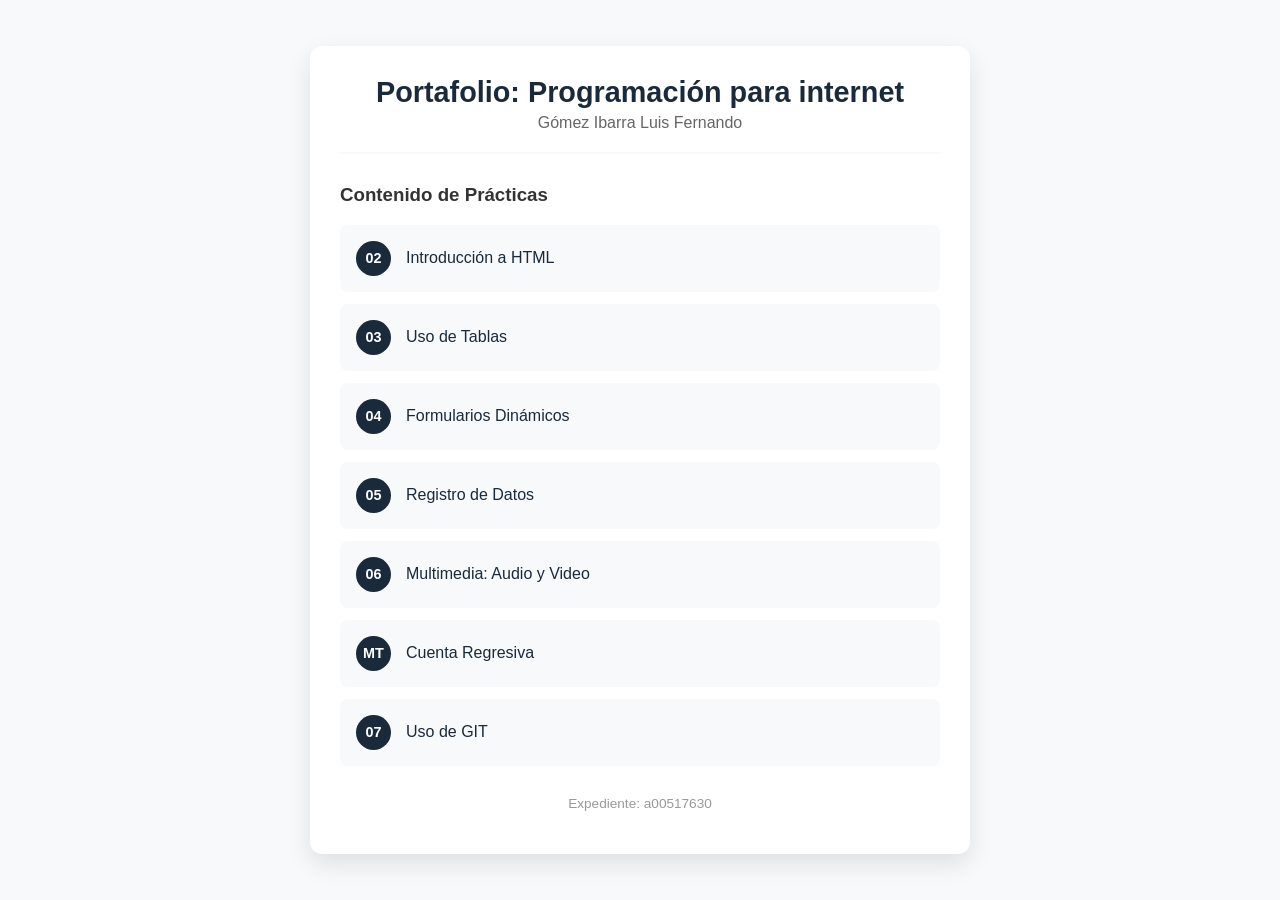
<file: index.html>
<!DOCTYPE html>
<html lang="es">
<head>
    <meta charset="UTF-8">
    <meta name="viewport" content="width=device-width, initial-scale=1.0">
    <title>Portafolio de Prácticas | Luis Fernando</title>
    <link rel="stylesheet" href="design.css">
</head>
<body>
    <main class="container">
        <header>
            <h1>Portafolio: Programación para internet</h1>
            <p>Gómez Ibarra Luis Fernando</p>
        </header>

        <nav class="indice-practicas">
            <div class="indice-header">
                <h3>Contenido de Prácticas</h3>
            </div>
            <ul>
                <li>
                    <a href="Practicas/Practica 2/Autos.html">
                        <span class="num">02</span>
                        <span class="txt">Introducción a HTML</span>
                    </a>
                </li>
                <li>
                    <a href="Practicas/Practica 3/principal.html">
                        <span class="num">03</span>
                        <span class="txt">Uso de Tablas</span>
                    </a>
                </li>
                <li>
                    <a href="Practicas/Practica 4/main.html">
                        <span class="num">04</span>
                        <span class="txt">Formularios Dinámicos</span>
                    </a>
                </li>
                <li>
                    <a href="Practicas/Practica 5/main.html">
                        <span class="num">05</span>
                        <span class="txt">Registro de Datos</span>
                    </a>
                </li>
                <li>
                    <a href="Practicas/Practica 6/main.html">
                        <span class="num">06</span>
                        <span class="txt">Multimedia: Audio y Video</span>
                    </a>
                </li>
                <li>
                    <a href="Practicas/MT/medioT.html">
                        <span class="num">MT</span>
                        <span class="txt">Cuenta Regresiva</span>
                    </a>
                </li>
                <li>
                    <a href="Practicas/Practica 7/index.html">
                        <span class="num">07</span>
                        <span class="txt">Uso de GIT</span>
                    </a>
            </ul>
        </nav>

        <footer>
            <p>Expediente: a00517630</p>
        </header>
    </main>
</body>
</html>
</file>
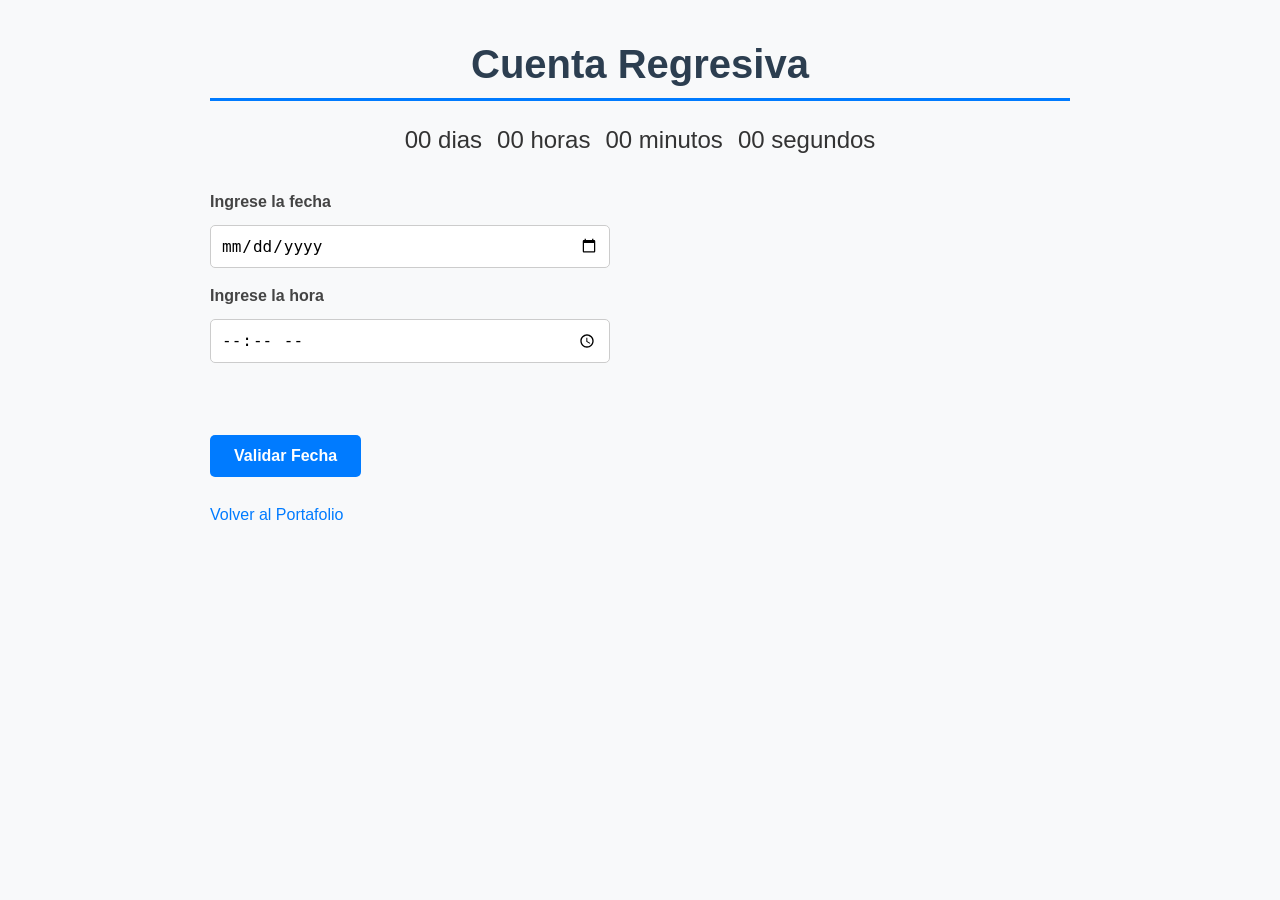
<file: Practicas/MT/medioT.html>
<!DOCTYPE html>
<html lang="es">
<head>
    <meta charset="UTF-8">
    <title>Cuenta Regresiva</title>
    <script src="logica.js"></script>
    <link href="estilo.css" rel="stylesheet">
    <link rel="stylesheet" href="../../estilos.css">
</head>
<body>
    <h1>Cuenta Regresiva</h1>
    <div id="cuenta-regresiva" >
        <p id="dias">00 dias</p>
        <p id="horas">00 horas</p>
        <p id="minutos">00 minutos</p>
        <p id="segundos">00 segundos</p>
    </div>

    <h2 id="mensaje"></h2>

    <div id="ingresar-fecha">
        <label for="fecha">Ingrese la fecha</label>
        <input type="date" id="fecha" name="fecha">
        <label for="hora">Ingrese la hora</label>
        <input type="time" id="hora" name="hora"><br><br>
        <button id="validar" onclick="HabilitarBoton()">Validar Fecha</button><br><br>
    </div>
    <div id="boton">
        <button id="Regresiva" onclick="CuentaRegresiva()" disabled hidden>Iniciar Cuenta Regresiva</button>
    </div>

    <a href="../../index.html">Volver al Portafolio</a>
</body>
</html>
</file>
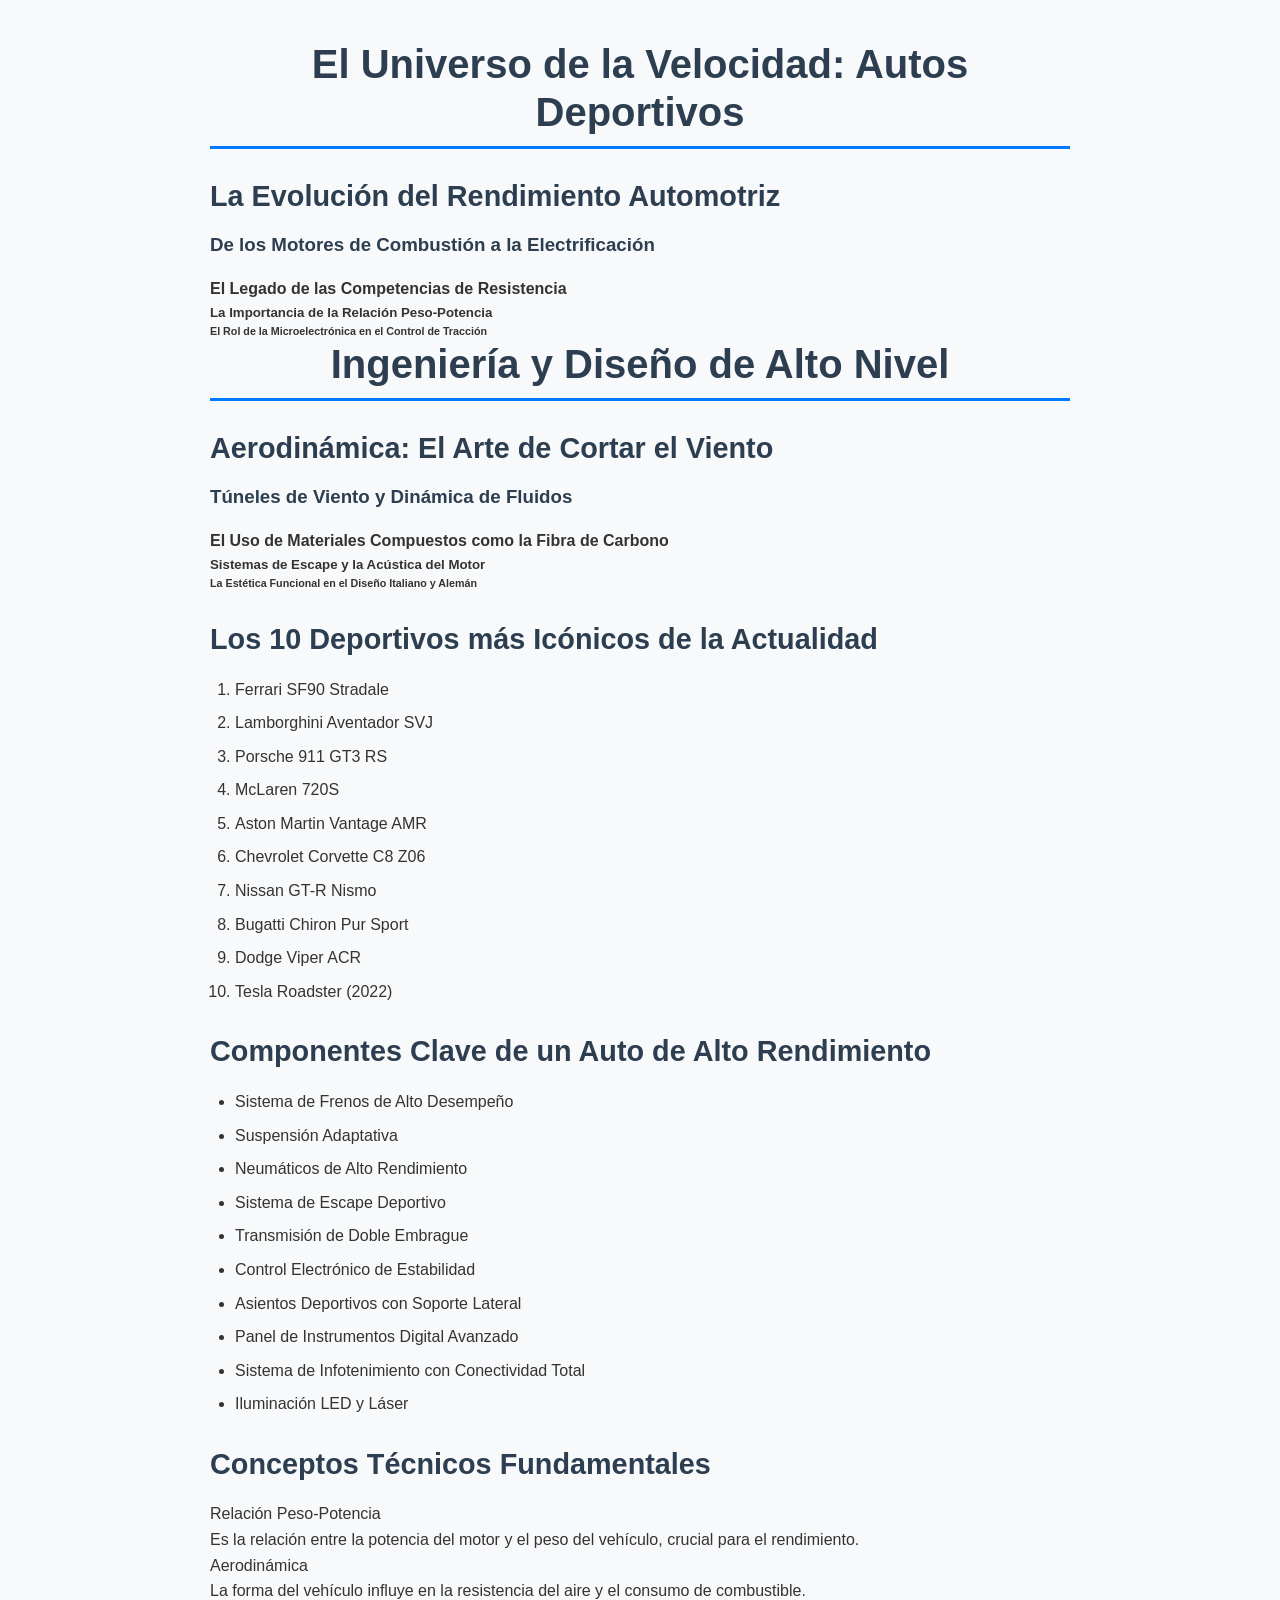
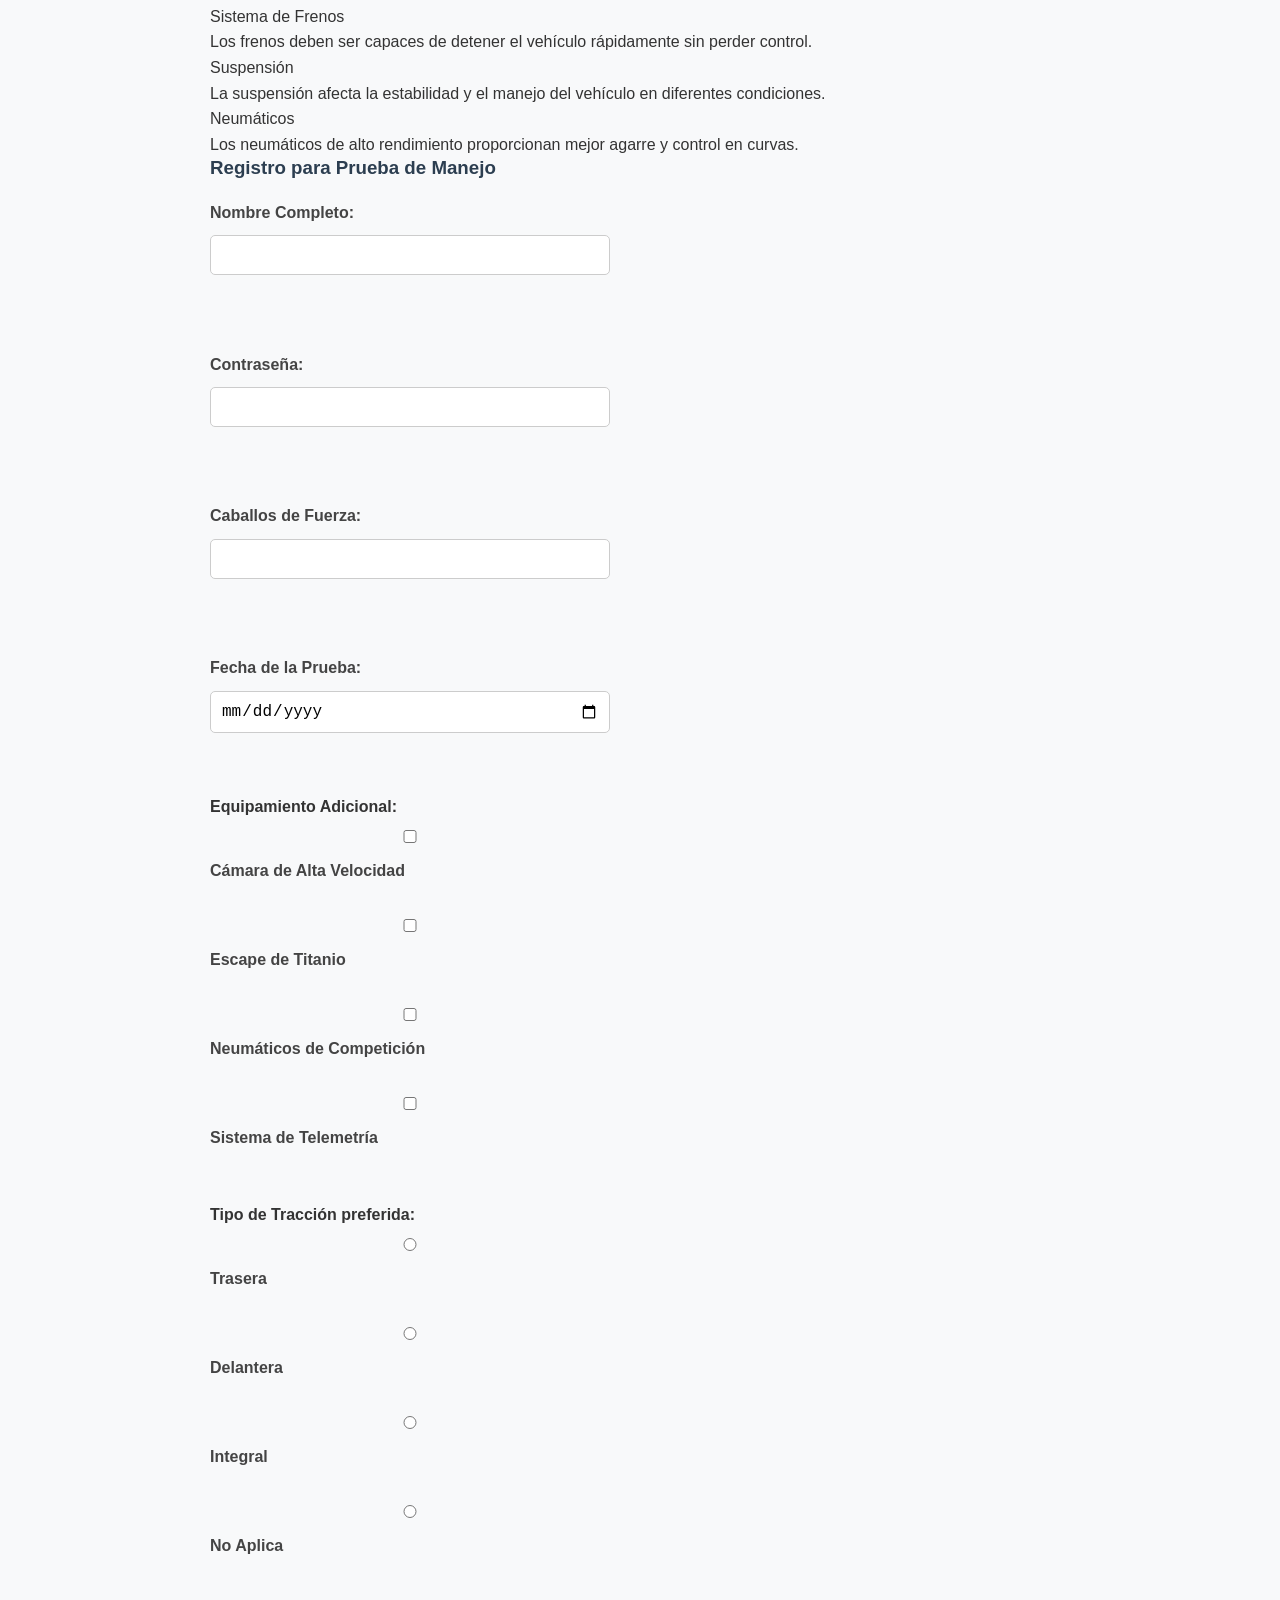
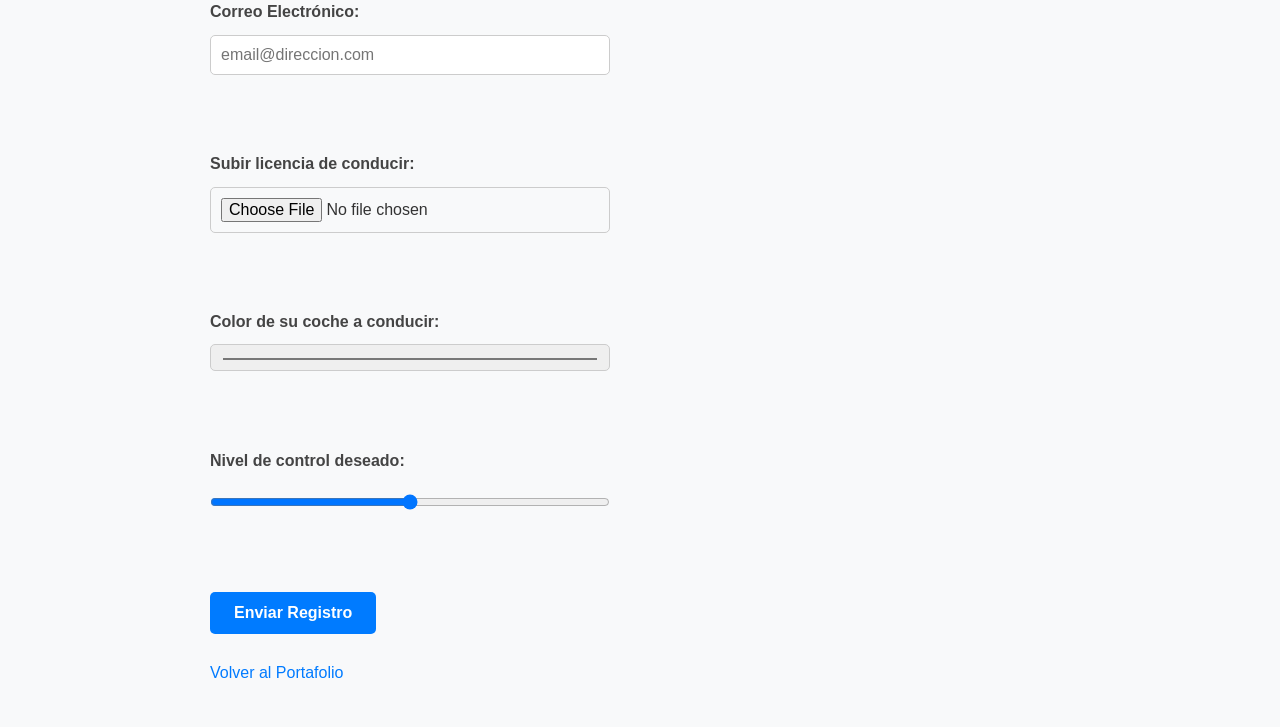
<file: Practicas/Practica 2/Autos.html>
<!DOCTYPE html>
<html lang="es">
<head>
    <meta charset="UTF-8">
    <meta name="viewport" content="width=device-width, initial-scale=1.0">
    <title>El Mundo de los Automóviles</title>
    <link rel="stylesheet" href="../../estilos.css">
</head>
<body>
    <h1>El Universo de la Velocidad: Autos Deportivos</h1>
    <h2>La Evolución del Rendimiento Automotriz</h2>
    <h3>De los Motores de Combustión a la Electrificación</h3>
    <h4>El Legado de las Competencias de Resistencia</h4>
    <h5>La Importancia de la Relación Peso-Potencia</h5>
    <h6>El Rol de la Microelectrónica en el Control de Tracción</h6>
    <h1>Ingeniería y Diseño de Alto Nivel</h1>
    <h2>Aerodinámica: El Arte de Cortar el Viento</h2>
    <h3>Túneles de Viento y Dinámica de Fluidos</h3>
    <h4>El Uso de Materiales Compuestos como la Fibra de Carbono</h4>
    <h5>Sistemas de Escape y la Acústica del Motor</h5>
    <h6>La Estética Funcional en el Diseño Italiano y Alemán</h6>
    <h2>Los 10 Deportivos más Icónicos de la Actualidad</h2>
    <ol>
        <li>Ferrari SF90 Stradale</li>
        <li>Lamborghini Aventador SVJ</li>
        <li>Porsche 911 GT3 RS</li>
        <li>McLaren 720S</li>
        <li>Aston Martin Vantage AMR</li>
        <li>Chevrolet Corvette C8 Z06</li>
        <li>Nissan GT-R Nismo</li>
        <li>Bugatti Chiron Pur Sport</li>
        <li>Dodge Viper ACR</li>
        <li>Tesla Roadster (2022)</li>
    </ol>
    <h2>Componentes Clave de un Auto de Alto Rendimiento</h2>
    <ul>
        <li>Sistema de Frenos de Alto Desempeño</li>
        <li>Suspensión Adaptativa</li>
        <li>Neumáticos de Alto Rendimiento</li>
        <li>Sistema de Escape Deportivo</li>
        <li>Transmisión de Doble Embrague</li>
        <li>Control Electrónico de Estabilidad</li>
        <li>Asientos Deportivos con Soporte Lateral</li>
        <li>Panel de Instrumentos Digital Avanzado</li>
        <li>Sistema de Infotenimiento con Conectividad Total</li>
        <li>Iluminación LED y Láser</li>
    </ul>
    <h2>Conceptos Técnicos Fundamentales</h2>
    <dl>
        <dt>Relación Peso-Potencia</dt>
        <dd>Es la relación entre la potencia del motor y el peso del vehículo, crucial para el rendimiento.</dd>
        <dt>Aerodinámica</dt>
        <dd>La forma del vehículo influye en la resistencia del aire y el consumo de combustible.</dd>
        <dt>Sistema de Frenos</dt>
        <dd>Los frenos deben ser capaces de detener el vehículo rápidamente sin perder control.</dd>
        <dt>Suspensión</dt>
        <dd>La suspensión afecta la estabilidad y el manejo del vehículo en diferentes condiciones.</dd>
        <dt>Neumáticos</dt>
        <dd>Los neumáticos de alto rendimiento proporcionan mejor agarre y control en curvas.</dd>
    </dl>
    <h3>Registro para Prueba de Manejo </h3>
    <label for="text">Nombre Completo:</label>
    <input type="text" id="text" name="text"><br><br>
    <label for="password">Contraseña:</label>
    <input type="password" id="password" name="password"><br><br>
    <label for="hp">Caballos de Fuerza:</label>
    <input type="number" id="hp" name="hp" min="150" max="300" step="50"><br><br>
    <label for="Fecha">Fecha de la Prueba:</label>
    <input type="date" id="Fecha" name="Fecha"><br><br>
    <h4>Equipamiento Adicional:</h4>
    <input type="checkbox" id="equipo1" name="equipo1">
    <label for="equipo1">Cámara de Alta Velocidad</label><br>
    <input type="checkbox" id="equipo2" name="equipo2">
    <label for="equipo2">Escape de Titanio</label><br>
    <input type="checkbox" id="equipo3" name="equipo3">
    <label for="equipo3">Neumáticos de Competición</label><br>
    <input type="checkbox" id="equipo4" name="equipo4">
    <label for="equipo4">Sistema de Telemetría</label><br><br>
    <h4>Tipo de Tracción preferida:</h4>
    <input type="radio" id="traccion1" name="traccion">
    <label for="traccion1">Trasera</label><br>
    <input type="radio" id="traccion2" name="traccion">
    <label for="traccion2">Delantera</label><br>
    <input type="radio" id="traccion3" name="traccion">
    <label for="traccion3">Integral</label><br>
    <input type="radio" id="traccion4" name="traccion">
    <label for="traccion4">No Aplica</label><br>
    <label for="correo" >Correo Electrónico:</label>
    <input type="email" id="correo" name="correo" placeholder="email@direccion.com"><br><br>
    <label for="licencia">Subir licencia de conducir:</label>
    <input type="file" id="licencia" name="licencia"><br><br>
    <label for="color">Color de su coche a conducir:</label>
    <input type="color"><br><br>
    <label for="nivel_control">Nivel de control deseado:</label>
    <input type="range" id="control" name="control" min="0" max="100"><br><br>
    <button type="submit">Enviar Registro</button><br><br>
   <a href="../../index.html">Volver al Portafolio</a>
</body>    
</html>
</file>
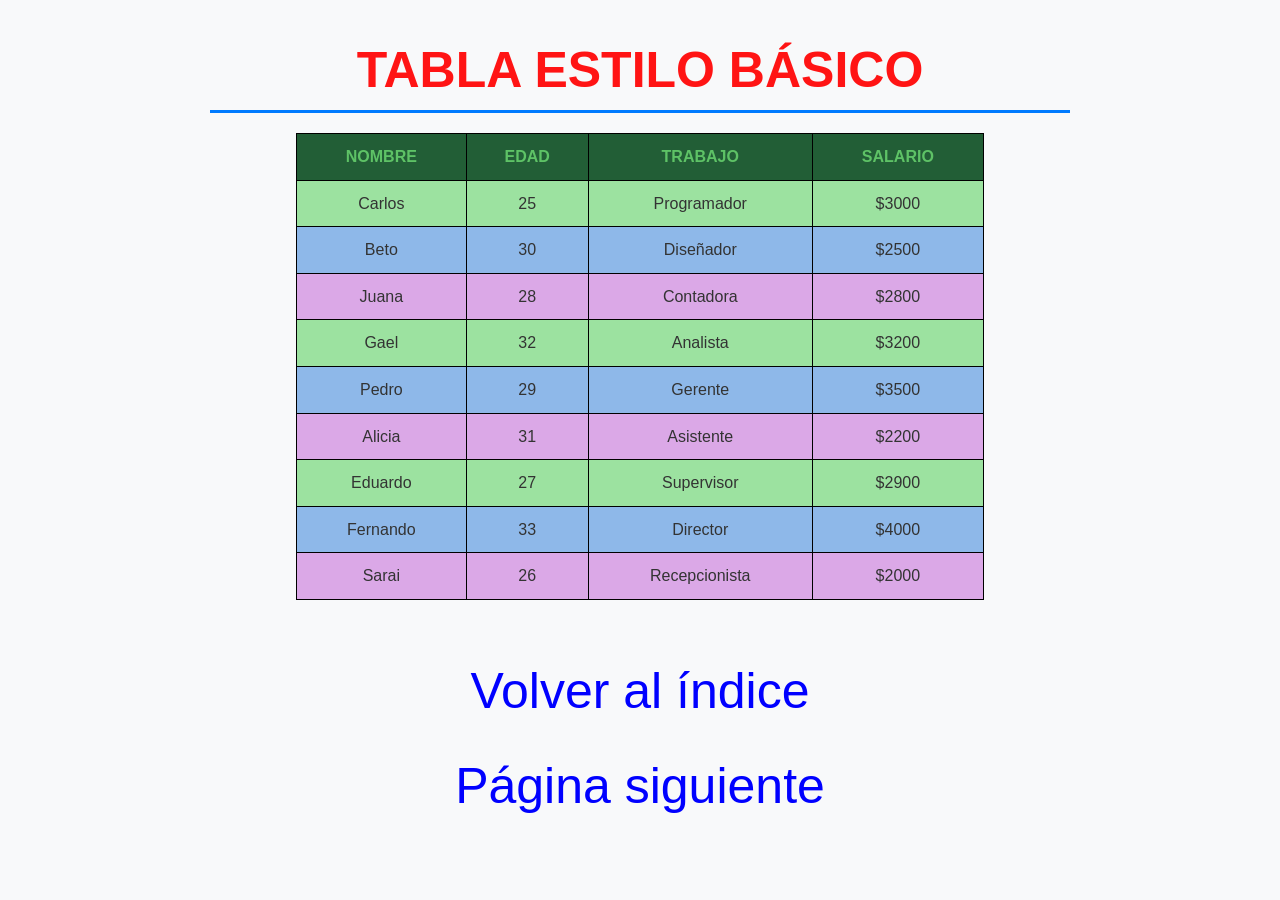
<file: Practicas/Practica 3/pagina1.html>
<!DOCTYPE html>
<html lang="es">
<head>
    <title>TABLA ESTILO BÁSICO</title>
    <link rel="stylesheet" href="../../estilos.css">
</head>
<style>
    table {
        border-collapse: collapse; 
        width: 50%;
        margin: 0 auto;
    }
    th, td {
        border: 1px solid rgb(0, 0, 0); 
        padding: 8px; 
        text-align: justify; 
    }
    th {
        background-color: #225e36; 
        text-align: center;
        color: rgb(94, 194, 102);
    }

    .r1{
        background-color: rgb(156, 226, 160);
    }

    .r2{
        background-color: rgb(142, 184, 233);   
    }
    .r3{
        background-color: rgb(219, 168, 231);   
    }

</style>
<link rel="stylesheet" href = "main.css">
<body>
    <h1>TABLA ESTILO BÁSICO</h1>
    <table>
        <thead>
            <tr>
                <th>NOMBRE</th>
                <th>EDAD</th>
                <th>TRABAJO</th>
                <th>SALARIO</th>   
            </tr>
        </thead>
        <tbody>
            <tr class="r1">
                <td>Carlos</td>
                <td>25</td>
                <td>Programador</td>
                <td>$3000</td>
            </tr>
            <tr class="r2">
                <td>Beto</td>
                <td>30</td>
                <td>Diseñador</td>
                <td>$2500</td>
            </tr>
            <tr class="r3">
                <td>Juana</td>
                <td>28</td>
                <td>Contadora</td>
                <td>$2800</td>
            </tr>
            <tr class="r1">
                <td>Gael</td>
                <td>32</td>
                <td>Analista</td>
                <td>$3200</td>
            </tr>
            <tr class="r2">
                <td>Pedro</td>
                <td>29</td>
                <td>Gerente</td>
                <td>$3500</td>
            </tr>
            <tr class="r3">
                <td>Alicia</td>
                <td>31</td>
                <td>Asistente</td>
                <td>$2200</td>
            </tr>
            <tr class="r1">
                <td>Eduardo</td>
                <td>27</td>
                <td>Supervisor</td>
                <td>$2900</td>
            </tr>
            <tr class="r2">
                <td>Fernando</td>
                <td>33</td>
                <td>Director</td>
                <td>$4000</td>
            </tr>
            <tr class="r3">
                <td>Sarai</td>
                <td>26</td>
                <td>Recepcionista</td>
                <td>$2000</td>
            </tr>
        </tbody>
    </table><br><br>
    <p style="text-align: center;"><a href="principal.html">Volver al índice</a></p>
    <p style="text-align: center;"><a href="pagina2.html">Página siguiente</a></p>
</body>
</html>
</file>
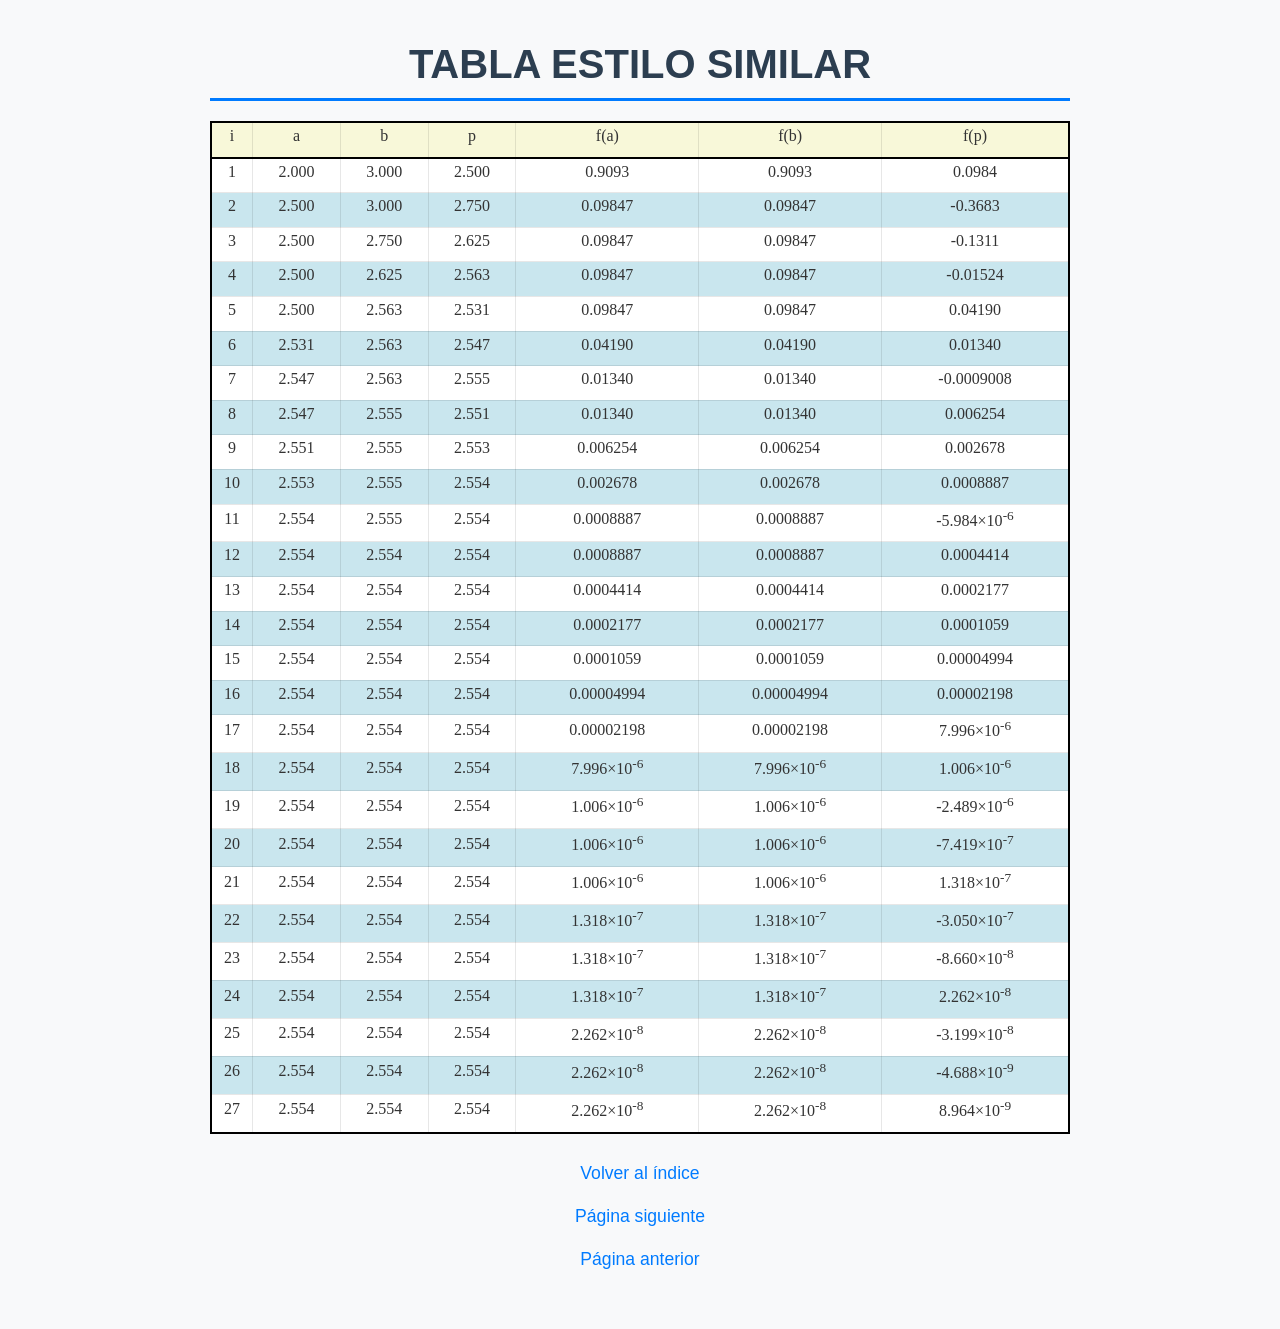
<file: Practicas/Practica 3/pagina2.html>
<!DOCTYPE html>
<html lang="es">
<head>
    <title>TABLA SIMILAR</title>
</head>
<link rel="stylesheet" href = "similar.css">
<link rel="stylesheet" href="../../estilos.css">
<body>
    <h1>TABLA ESTILO SIMILAR</h1>
    <table>
        <thead>
            <tr>
                <th>i</th>
                <th>a</th>
                <th>b</th>
                <th>p</th>
                <th>f(a)</th>
                <th>f(b)</th>
                <th>f(p)</th>
            </tr>
        </thead>
        <tbody>
            <tr class="r1">
                <td>1</td>
                <td>2.000</td>
                <td>3.000</td>
                <td>2.500</td>
                <td>0.9093</td>
                <td>0.9093</td>
                <td>0.0984</td>
            </tr>
            <tr class = "r2">
                <td>2</td>
                <td>2.500</td>
                <td>3.000</td>
                <td>2.750</td>
                <td>0.09847</td>
                <td>0.09847</td>
                <td>-0.3683</td>
            </tr>
            <tr class="r1">
                <td>3</td>
                <td>2.500</td>
                <td>2.750</td>
                <td>2.625</td>
                <td>0.09847</td>
                <td>0.09847</td>
                <td>-0.1311</td>
            </tr>
            <tr class = "r2">
                <td>4</td>
                <td>2.500</td>
                <td>2.625</td>
                <td>2.563</td>
                <td>0.09847</td>
                <td>0.09847</td>
                <td>-0.01524</td>
            </tr>
            <tr class="r1">
                <td>5</td>
                <td>2.500</td>
                <td>2.563</td>
                <td>2.531</td>
                <td>0.09847</td>
                <td>0.09847</td>
                <td>0.04190</td>
            </tr>
            <tr class = "r2">
                <td>6</td>
                <td>2.531</td>
                <td>2.563</td>
                <td>2.547</td>
                <td>0.04190</td>
                <td>0.04190</td>
                <td>0.01340</td>
            </tr>
            <tr class="r1">
                <td>7</td>
                <td>2.547</td>
                <td>2.563</td>
                <td>2.555</td>
                <td>0.01340</td>
                <td>0.01340</td>
                <td>-0.0009008</td>
            </tr>
            <tr class = "r2">
                <td>8</td>
                <td>2.547</td>
                <td>2.555</td>
                <td>2.551</td>
                <td>0.01340</td>
                <td>0.01340</td>
                <td>0.006254</td>
            </tr>
            <tr class="r1">
                <td>9</td>
                <td>2.551</td>
                <td>2.555</td>
                <td>2.553</td>
                <td>0.006254</td>
                <td>0.006254</td>
                <td>0.002678</td>
            </tr>
            <tr class = "r2">
                <td>10</td>
                <td>2.553</td>
                <td>2.555</td>
                <td>2.554</td>
                <td>0.002678</td>
                <td>0.002678</td>
                <td>0.0008887</td>
            </tr>
            <tr class="r1">
                <td>11</td>
                <td>2.554</td>
                <td>2.555</td>
                <td>2.554</td>
                <td>0.0008887</td>
                <td>0.0008887</td>
                <td>-5.984×10<sup>-6</sup></td>
            </tr>
            <tr class = "r2">
                <td>12</td>
                <td>2.554</td>
                <td>2.554</td>
                <td>2.554</td>
                <td>0.0008887</td>
                <td>0.0008887</td>
                <td>0.0004414</td>
            </tr>
            <tr class="r1">
                <td>13</td>
                <td>2.554</td>
                <td>2.554</td>
                <td>2.554</td>
                <td>0.0004414</td>
                <td>0.0004414</td>
                <td>0.0002177</td>
            </tr>
            <tr class = "r2">
                <td>14</td>
                <td>2.554</td>
                <td>2.554</td>
                <td>2.554</td>
                <td>0.0002177</td>
                <td>0.0002177</td>
                <td>0.0001059</td>
            </tr>
            <tr class="r1">
                <td>15</td>
                <td>2.554</td>
                <td>2.554</td>
                <td>2.554</td>
                <td>0.0001059</td>
                <td>0.0001059</td>
                <td>0.00004994</td>
            </tr>
            <tr class = "r2">
                <td>16</td>
                <td>2.554</td>
                <td>2.554</td>
                <td>2.554</td>
                <td>0.00004994</td>
                <td>0.00004994</td>
                <td>0.00002198</td>
            </tr>
            <tr class="r1">
                <td>17</td>
                <td>2.554</td>
                <td>2.554</td>
                <td>2.554</td>
                <td>0.00002198</td>
                <td>0.00002198</td>
                <td>7.996×10<sup>-6</sup></td>
            </tr>
            <tr class = "r2">
                <td>18</td>
                <td>2.554</td>
                <td>2.554</td>
                <td>2.554</td>
                <td>7.996×10<sup>-6</sup></td>
                <td>7.996×10<sup>-6</sup></td>
                <td>1.006×10<sup>-6</sup></td>
            </tr>
            <tr class="r1">
                <td>19</td>
                <td>2.554</td>
                <td>2.554</td>
                <td>2.554</td>
                <td>1.006×10<sup>-6</sup></td>
                <td>1.006×10<sup>-6</sup></td>
                <td>-2.489×10<sup>-6</sup></td>
            </tr>
            <tr class = "r2">
                <td>20</td>
                <td>2.554</td>
                <td>2.554</td>
                <td>2.554</td>
                <td>1.006×10<sup>-6</sup></td>
                <td>1.006×10<sup>-6</sup></td>
                <td>-7.419×10<sup>-7</sup></td>
            </tr>
            <tr class="r1">
                <td>21</td>
                <td>2.554</td>
                <td>2.554</td>
                <td>2.554</td>
                <td>1.006×10<sup>-6</sup></td>
                <td>1.006×10<sup>-6</sup></td>
                <td>1.318×10<sup>-7</sup></td>
            </tr>
            <tr class = "r2">
                <td>22</td>
                <td>2.554</td>
                <td>2.554</td>
                <td>2.554</td>
                <td>1.318×10<sup>-7</sup></td>
                <td>1.318×10<sup>-7</sup></td>
                <td>-3.050×10<sup>-7</sup></td>
            </tr>
            <tr class="r1">
                <td>23</td>
                <td>2.554</td>
                <td>2.554</td>
                <td>2.554</td>
                <td>1.318×10<sup>-7</sup></td>
                <td>1.318×10<sup>-7</sup></td>
                <td>-8.660×10<sup>-8</sup></td>
            </tr>
            <tr class = "r2">
                <td>24</td>
                <td>2.554</td>
                <td>2.554</td>
                <td>2.554</td>
                <td>1.318×10<sup>-7</sup></td>
                <td>1.318×10<sup>-7</sup></td>
                <td>2.262×10<sup>-8</sup></td>
            </tr>
            <tr class="r1">
                <td>25</td>
                <td>2.554</td>
                <td>2.554</td>
                <td>2.554</td>
                <td>2.262×10<sup>-8</sup></td>
                <td>2.262×10<sup>-8</sup></td>
                <td>-3.199×10<sup>-8</sup></td>
            </tr>
            <tr class = "r2">
                <td>26</td>
                <td>2.554</td>
                <td>2.554</td>
                <td>2.554</td>
                <td>2.262×10<sup>-8</sup></td>
                <td>2.262×10<sup>-8</sup></td>
                <td>-4.688×10<sup>-9</sup></td>
            </tr>
            <tr class="r1">
                <td>27</td>
                <td>2.554</td>
                <td>2.554</td>
                <td>2.554</td>
                <td>2.262×10<sup>-8</sup></td>
                <td>2.262×10<sup>-8</sup></td>
                <td>8.964×10<sup>-9</sup></td>
            </tr>
        </tbody>
    </table><br>
    <p style="text-align: center;"><a href="principal.html">Volver al índice</a></p>
    <p style="text-align: center;"><a href="pagina3.html">Página siguiente</a></p>
    <p style="text-align: center;"><a href="pagina1.html">Página anterior</a></p>
</body>
</html>
</file>
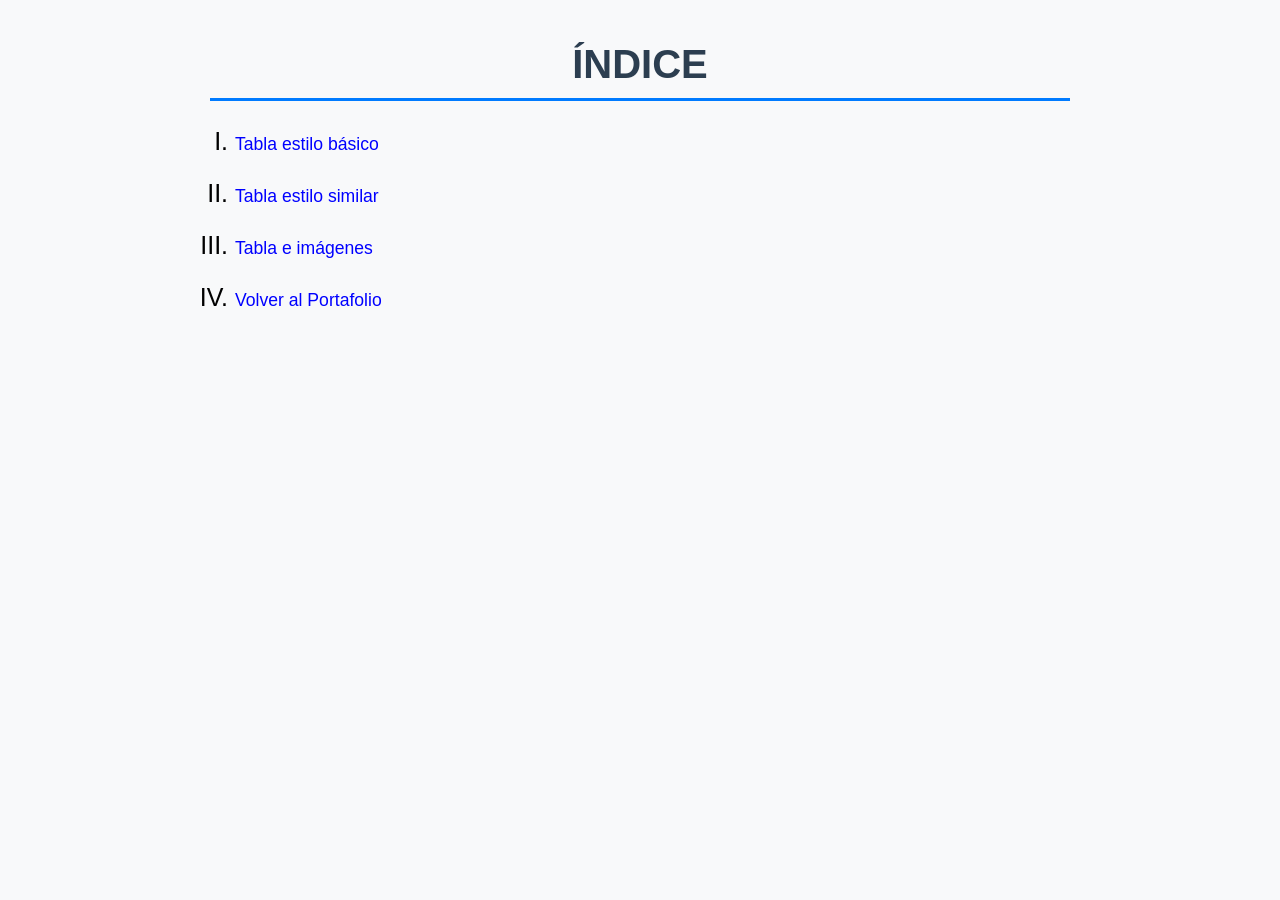
<file: Practicas/Practica 3/principal.html>
<!DOCTYPE html>
<html lang="es">
<head>
    <title>INDICE</title>
</head>
<link rel="stylesheet" href = "main.css">
<link rel="stylesheet" href="../../estilos.css">
<body>
    <h1>ÍNDICE</h1>
    <ol type="I">
        <li><p><a class="links" href="pagina1.html">Tabla estilo básico</a></p></li>
        <li><p><a class="links" href="pagina2.html">Tabla estilo similar</a></p></li>
        <li><p><a class="links" href="pagina3.html">Tabla e imágenes</a></p></li>
         <li><p><a class="links" href="../../index.html">Volver al Portafolio</a></p></li>
    </ol>
</body>
</html>
</file>
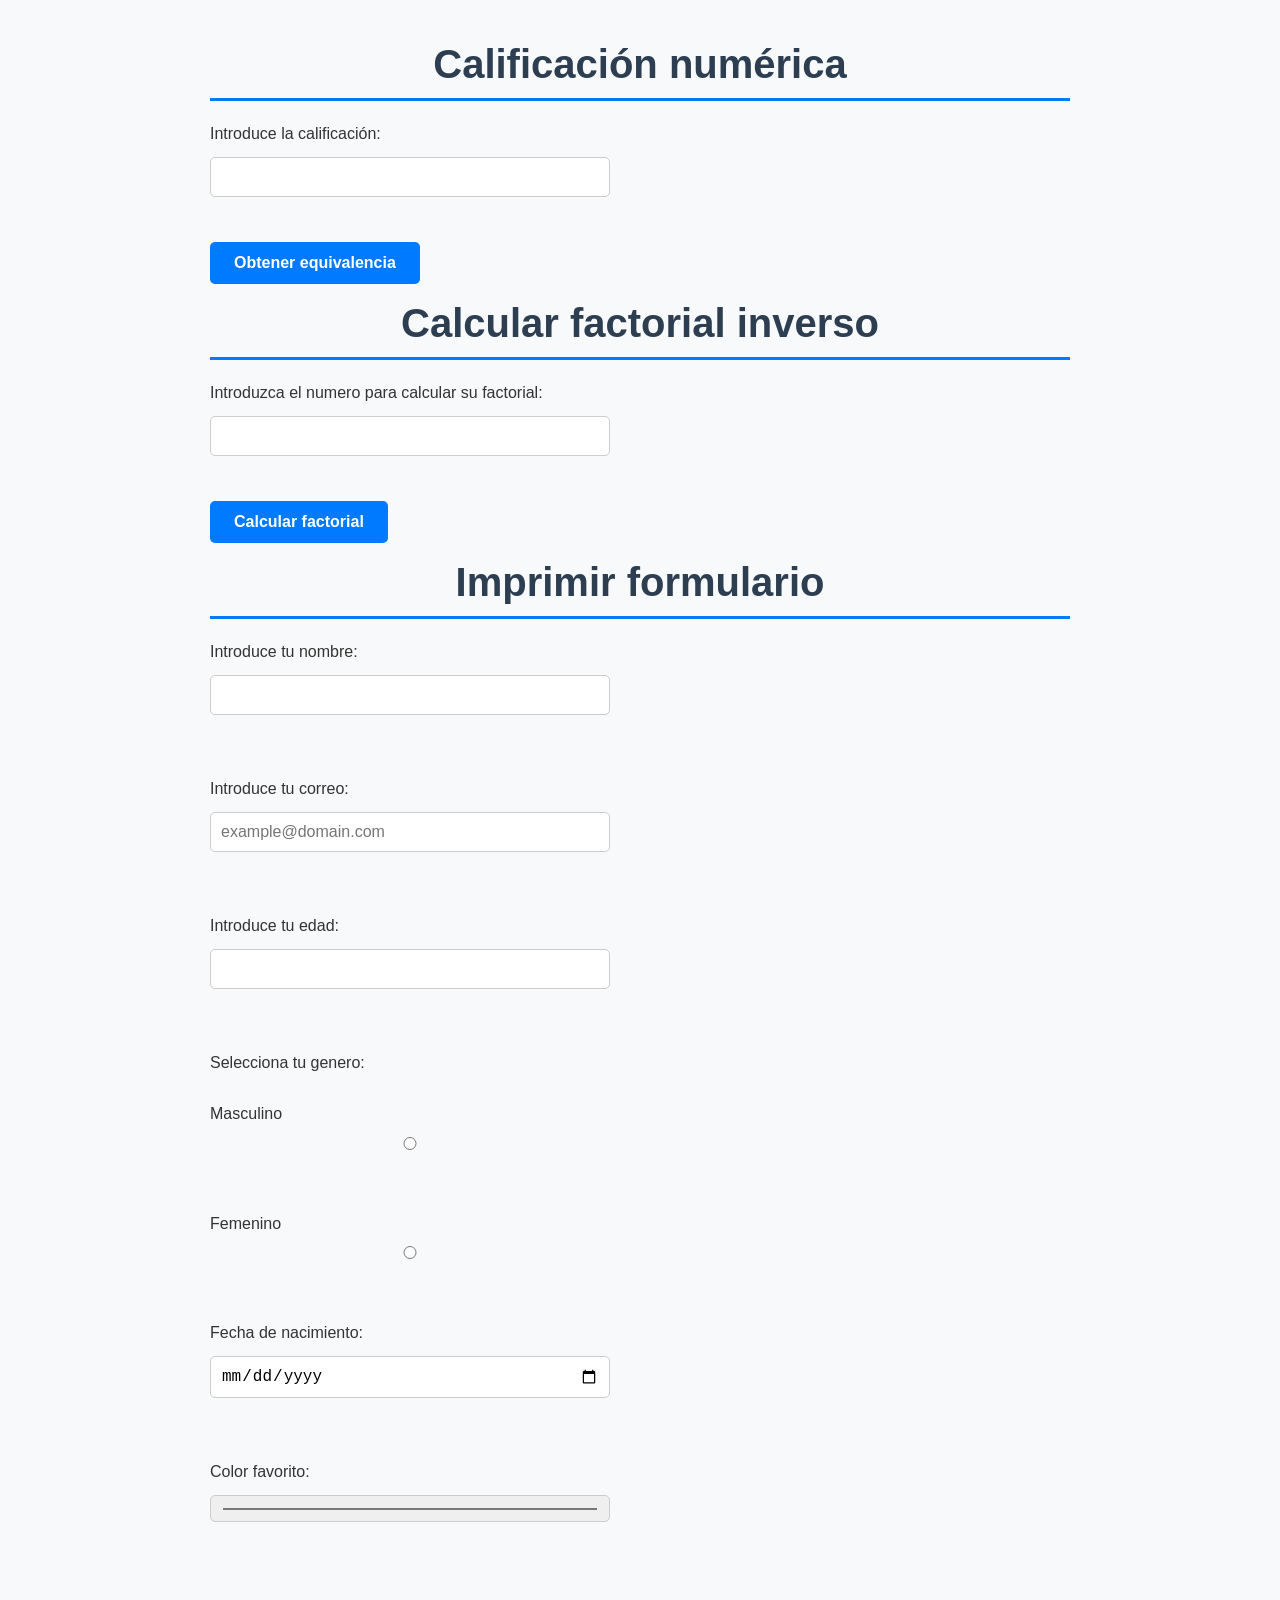
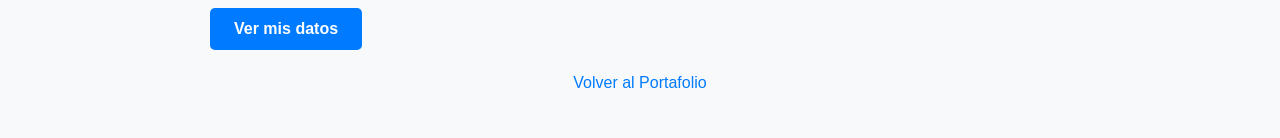
<file: Practicas/Practica 4/main.html>
<!DOCTYPE html>
<html lang="es">
<head>
    <title>Practica 3</title>
    <style>
        h1{
            text-align: center;
            font-family: Arial, Helvetica, sans-serif;
            color: red;
        }
    </style>
    <script type="text/javascript" src="calif.js"></script>
    <link rel="stylesheet" href="../../estilos.css">
</head>
<body>
    <h1>Calificación numérica</h1>
    <form>
        Introduce la calificación: <input type="number" id="calificacion" step="0.1"><br>
        <button type="button" onclick="calificar()">Obtener equivalencia</button>
    </form>
    <p id="demo"></p>
    <h1>Calcular factorial inverso</h1>
    <form>
        Introduzca el numero para calcular su factorial: <input type="number" id="factorial"><br>
        <button type="button" onclick="imprimir()">Calcular factorial</button>
    </form>
    <p id="demo2"></p>
    <h1>Imprimir formulario</h1>
    <form>
        Introduce tu nombre: <input type="text" id="nombre"><br><br>
        Introduce tu correo: <input type="email" id="email" placeholder="example@domain.com"><br><br>
        Introduce tu edad: <input type="number" id="edad" step="1" min="1" max="120"><br><br>
        Selecciona tu genero: <br><br>Masculino<input type="radio" id="masculino" name="genero" value="masculino">
        <br><br>Femenino<input type="radio" id="femenino" name="genero" value="femenino"><br><br>
        Fecha de nacimiento: <input type="date" id="nacimiento"><br><br>
        Color favorito: <input type="color" id="color"><br><br>
        <p id="demo3"></p>
        <button type="button" onclick="formulario()">Ver mis datos</button>
    </form>
     <div style="align-items: center; display: flex; justify-content: center; margin-top: 20px;">
        <a class="links" href="../../index.html">Volver al Portafolio</a>
    </div>
</body>
</html>
</file>
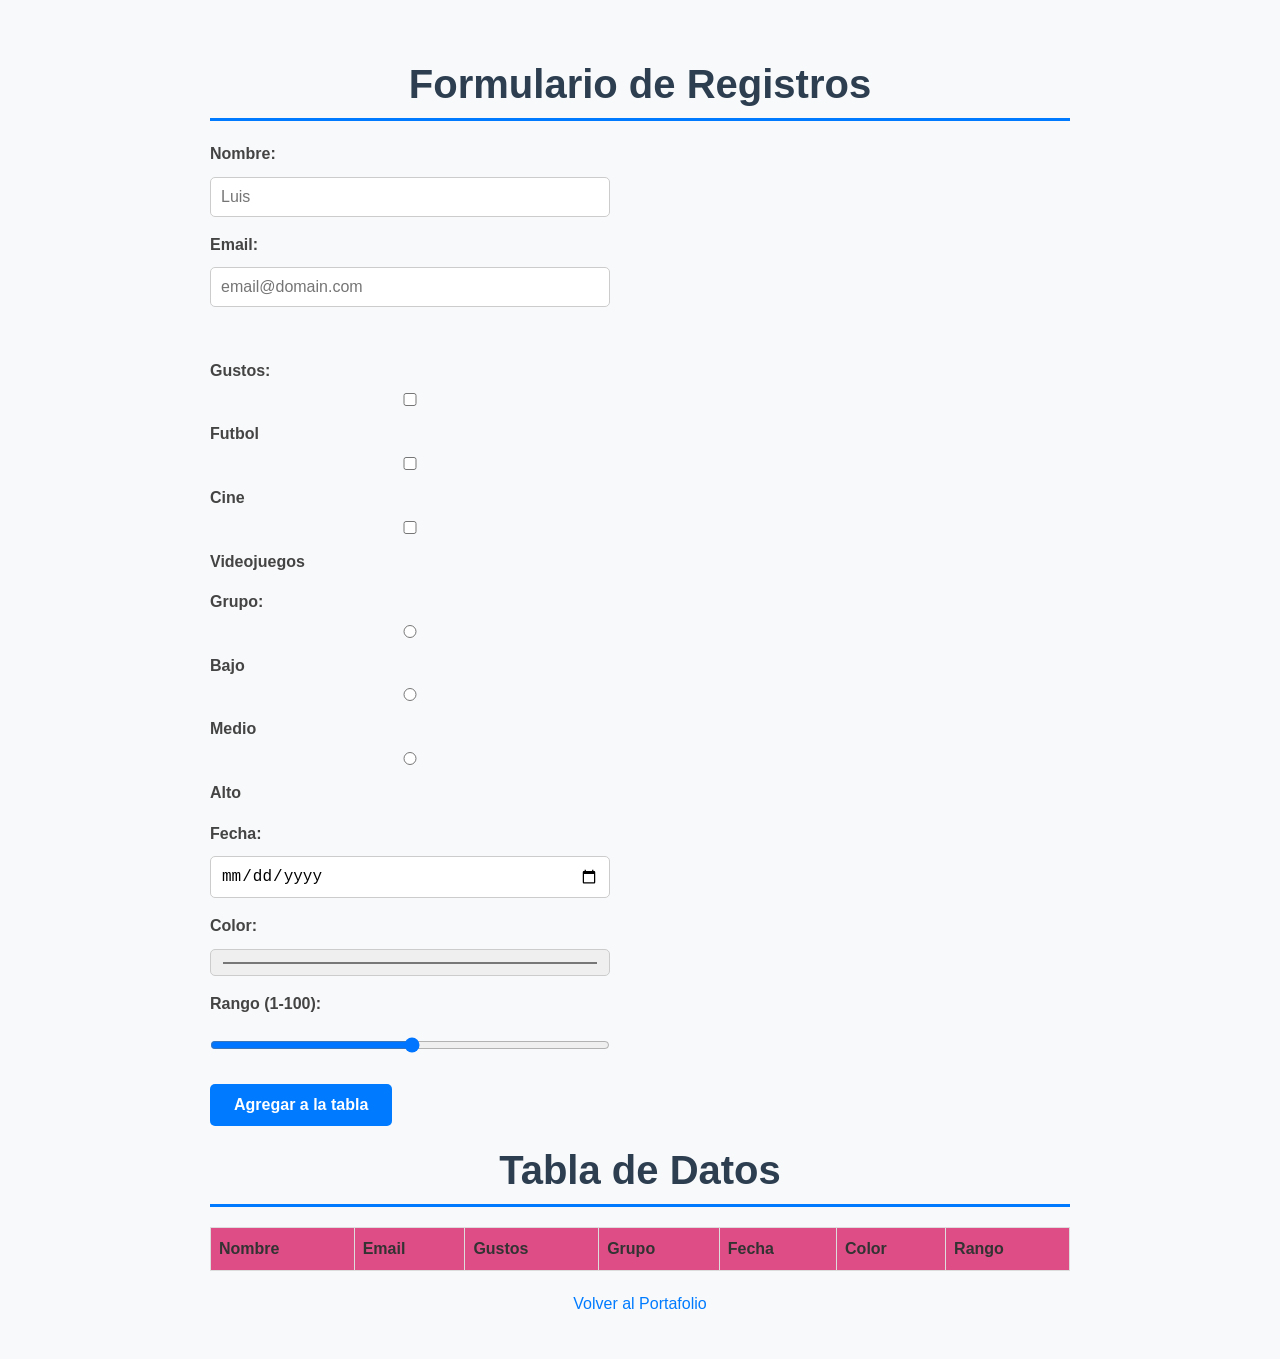
<file: Practicas/Practica 5/main.html>
<!DOCTYPE html>
<html lang="es">
<head>
    <title>Tabla de datos</title>
    <script src="main.js"></script>
    <link rel="stylesheet" href="estilo.css">
    <link rel="stylesheet" href="../../estilos.css">
</head>
<body>
    <h1>Formulario de Registros</h1>
    <form id ="registro">
        <label for="nombre">Nombre:</label>
        <input type="text" id="nombre" placeholder="Luis">
        <label for="email">Email:</label>
        <input type="email" id="email" placeholder="email@domain.com"><br>
        <label for="gustos">Gustos:</label>
        <div class="gustos-div">
            <input type="checkbox" name="gustos" value="Futbol">
            <label for="gustos1">Futbol</label>
            <input type="checkbox" name="gustos" value="Cine">
            <label for="gustos2">Cine</label>
            <input type="checkbox" name="gustos" value="Videojuegos">
            <label for="gustos3">Videojuegos</label>
        </div>
        <label for="grupo">Grupo:</label>
        <div class="radio">
            <input type="radio" name="grupo" value="Bajo">
            <label for="Bajo">Bajo</label>
            <input type="radio" name="grupo" value="Medio">
            <label for="Medio">Medio</label>
            <input type="radio" name="grupo" value="Alto">
            <label for="Alto">Alto</label>
        </div>
        <label for="fecha">Fecha:</label>
        <input type="date" id="fecha">
        <label for="color">Color:</label>
        <input type="color" id="color">
        <label for="rango">Rango (1-100):</label>
        <input type="range" id="rango" min="1" max="100">
        <button type="button" onclick="procesar()">Agregar a la tabla</button> 
    </form>
    <h1>Tabla de Datos</h1>
    <table id="tabla">
        <thead>
            <tr>
                <th>Nombre</th>
                <th>Email</th>
                <th>Gustos</th>
                <th>Grupo</th>
                <th>Fecha</th>
                <th>Color</th>
                <th>Rango</th>
            </tr>
        </thead>
        <tbody id ="tabla-body">

        </tbody>
    </table>
     <div style="align-items: center; display: flex; justify-content: center; margin-top: 20px;">
        <a class="links" href="../../index.html">Volver al Portafolio</a>
    </div>
</body>
</html>
</file>
<file: design.css>
:root {
    --primario: #1a2a3a;
    --acento: #e67e22; 
    --gris-fondo: #f8f9fa;
    --texto: #333;
    --blanco: #ffffff;
}

body {
    font-family: 'Segoe UI', Roboto, sans-serif;
    background-color: var(--gris-fondo);
    color: var(--texto);
    margin: 0;
    display: flex;
    justify-content: center;
    align-items: center;
    min-height: 100vh;
}

.container {
    width: 90%;
    max-width: 600px;
    background: var(--blanco);
    padding: 30px;
    border-radius: 12px;
    box-shadow: 0 10px 25px rgba(0,0,0,0.1);
}

header {
    text-align: center;
    margin-bottom: 30px;
    border-bottom: 2px solid var(--gris-fondo);
    padding-bottom: 20px;
}

header h1 {
    margin: 0;
    color: var(--primario);
    font-size: 1.8rem;
}

header p {
    color: #666;
    margin: 5px 0 0;
}

.indice-practicas ul {
    list-style: none;
    padding: 0;
}

.indice-practicas li {
    margin-bottom: 12px;
}

.indice-practicas a {
    display: flex;
    align-items: center;
    text-decoration: none;
    color: var(--primario);
    background: var(--gris-fondo);
    padding: 15px;
    border-radius: 8px;
    transition: all 0.3s ease;
    border: 1px solid transparent;
}

.indice-practicas a:hover {
    background: var(--blanco);
    border-color: var(--acento);
    transform: translateX(10px);
    box-shadow: 0 4px 12px rgba(0,0,0,0.05);
}

.num {
    background: var(--primario);
    color: white;
    width: 35px;
    height: 35px;
    display: flex;
    justify-content: center;
    align-items: center;
    border-radius: 50%;
    margin-right: 15px;
    font-weight: bold;
    font-size: 0.9rem;
}

.indice-practicas a:hover .num {
    background: var(--acento);
}

.txt {
    font-weight: 500;
}

footer {
    margin-top: 30px;
    text-align: center;
    font-size: 0.85rem;
    color: #999;
}
</file>
<file: Practicas/MT/estilo.css>
* {
    margin: 0;
    padding: 0;
    box-sizing: border-box; 
}

body {
    font-family: 'Segoe UI', Roboto, Helvetica, Arial, sans-serif;
    line-height: 1.6;
    background-color: #f8f9fa;
    color: #333;
    padding: 40px 20px;
    max-width: 900px;
    margin: 0 auto; 
}


h1, h2, h3 {
    color: #2c3e50;
    margin-bottom: 20px;
    font-weight: 700;
    line-height: 1.2;
}

h1 {
    font-size: 2.5rem;
    border-bottom: 3px solid #007BFF;
    padding-bottom: 10px;
    text-align: center;
}

h2 {
    font-size: 1.8rem;
    margin-top: 30px;
}

p {
    margin-bottom: 15px;
    font-size: 1.1rem;
}


input, select, textarea {
    padding: 10px;
    margin: 10px 0;
    border: 1px solid #ccc;
    border-radius: 5px;
    font-size: 1rem;
    width: 100%; 
    max-width: 400px;
    display: block;
}

button {
    background-color: #007BFF;
    color: white;
    padding: 12px 24px;
    border: none;
    border-radius: 5px;
    font-size: 1rem;
    font-weight: 600;
    cursor: pointer;
    transition: background-color 0.3s ease, transform 0.1s;
    margin-top: 10px;
}

button:hover {
    background-color: #0056b3;
}

button:active {
    transform: scale(0.98);
}

button:disabled {
    background-color: #ccc;
    cursor: not-allowed;
}




label {
    display: block;
    font-weight: bold;
    margin-top: 15px;
    color: #444;
}

ul, ol {
    margin-left: 25px;
    margin-bottom: 20px;
}

li {
    margin-bottom: 8px;
}

#cuenta-regresiva {
    display: flex;           
    justify-content: center;  
    align-items: center;      
    gap: 15px;              
    margin-top: 20px;
    width: 100%;            
}

#cuenta-regresiva p {
    margin: 0;              
    font-size: 1.5em;      
    white-space: nowrap;    
}

#mensaje {
    font-size: 1.5em;
    margin-top: 20px;
    color: red;
}

#ingresar-fecha {
    margin-top: 30px;
}
</file>
<file: estilos.css>
* {
    margin: 0;
    padding: 0;
    box-sizing: border-box; 
}

body {
    font-family: 'Segoe UI', Roboto, Helvetica, Arial, sans-serif;
    line-height: 1.6;
    background-color: #f8f9fa;
    color: #333;
    padding: 40px 20px;
    max-width: 900px;
    margin: 0 auto;
}

h1, h2, h3 {
    color: #2c3e50;
    margin-bottom: 20px;
    font-weight: 700;
    line-height: 1.2;
}

h1 {
    font-size: 2.5rem;
    border-bottom: 3px solid #007BFF;
    padding-bottom: 10px;
    text-align: center;
}

h2 {
    font-size: 1.8rem;
    margin-top: 30px;
}

p {
    margin-bottom: 15px;
    font-size: 1.1rem;
}


input, select, textarea {
    padding: 10px;
    margin: 10px 0;
    border: 1px solid #ccc;
    border-radius: 5px;
    font-size: 1rem;
    width: 100%; 
    max-width: 400px;
    display: block;
}

button {
    background-color: #007BFF;
    color: white;
    padding: 12px 24px;
    border: none;
    border-radius: 5px;
    font-size: 1rem;
    font-weight: 600;
    cursor: pointer;
    transition: background-color 0.3s ease, transform 0.1s;
    margin-top: 10px;
}

button:hover {
    background-color: #0056b3;
}

button:active {
    transform: scale(0.98);
}

button:disabled {
    background-color: #ccc;
    cursor: not-allowed;
}

.resultado, .display-area {
    background-color: #ffffff;
    border: 1px solid #e1e4e8;
    border-radius: 8px;
    padding: 20px;
    margin: 20px 0;
    box-shadow: 0 4px 6px rgba(0,0,0,0.05);
}

label {
    display: block;
    font-weight: bold;
    margin-top: 15px;
    color: #444;
}

ul, ol {
    margin-left: 25px;
    margin-bottom: 20px;
}

li {
    margin-bottom: 8px;
}

a {
    color: #007BFF;
    text-decoration: none; 
    font-weight: 500;
    transition: color 0.2s ease-in-out, border-bottom 0.2s ease-in-out;
    border-bottom: 1px solid transparent; 
}

a:hover {
    color: #0056b3;
    border-bottom: 1px solid #0056b3; 
}

a:active {
    color: #004085;
}

a:visited {
    color: #6610f2; 
}

.link-boton {
    display: inline-block;
    background-color: #007BFF;
    color: white;
    padding: 10px 20px;
    border-radius: 5px;
    border: none;
    text-decoration: none;
}

.link-boton:hover {
    background-color: #0056b3;
    color: white;
    border-bottom: none;
}
</file>
<file: Practicas/Practica 3/main.css>
h1 {

    color: rgb(255, 20, 20);
    text-align: center;
    font-size: 50px;
    font-family:Arial, Helvetica, sans-serif;

}

h2 {
    color: rgb(37, 0, 245);
    text-align: left;
    font-size: 40px;
    font-family: 'Gill Sans', 'Gill Sans MT', Calibri, 'Trebuchet MS', sans-serif;
}

h3 {
    color: rgb(0, 255, 0);
    text-align: left;
    font-size: 30px;
    font-family: 'Franklin Gothic Medium', 'Arial Narrow', Arial, sans-serif;
}



p{
    color: rgb(0, 0, 0);
    text-align: justify;
    font-size: 50px;
    font-family: 'Lucida Sans', 'Lucida Sans Regular', 'Lucida Grande', 'Lucida Sans Unicode', Geneva, Verdana, sans-serif;
}

table{
    border-collapse: collapse;
    width: 80%;
    margin: 0 auto;
}

th, td{
    border: 1px solid black;
    padding: 10px;
    text-align: center;
}


ol{
    color: rgb(0, 0, 0);
    text-align: justify;
    font-size: 25px;
    font-family: 'Lucida Sans', 'Lucida Sans Regular', 'Lucida Grande', 'Lucida Sans Unicode', Geneva, Verdana, sans-serif;
}

a:link {
    color: blue;
}

a:visited {
    color: purple;
}

a:hover {
    color: red;
    text-decoration: underline;    
}

a:active {
    color: yellow;
}
</file>
<file: Practicas/Practica 3/similar.css>
h1{
    color: rgb(255, 20, 20);
    text-align: center;
    font-size: 50px;
    font-family:Arial, Helvetica, sans-serif;
}

table{
    border-collapse: collapse;
    width: 100%;
    border: 2px solid rgb(0, 0, 0);
}
th, td {
    padding: 0px;
    text-align: center;
    padding-bottom: 8px;
    font-family:'Times New Roman', Times, serif;
    font-weight: normal;
    border: 1px solid rgba(0, 0, 0, 0.096);
}


th{
    background-color: rgb(248, 248, 217);
    border-bottom: 2px solid rgb(0, 0, 0);
}


.r1{
    background-color: rgb(255, 255, 255);
}

.r2{
    background-color: rgb(201, 230, 238);
}
p{
    color: rgb(0, 0, 0);
    text-align: justify;
    font-size: 50px;
    font-family: 'Lucida Sans', 'Lucida Sans Regular', 'Lucida Grande', 'Lucida Sans Unicode', Geneva, Verdana, sans-serif;
}
</file>
<file: Practicas/Practica 5/estilo.css>
h1{
    color: #c04949;
    font-family: Arial, sans-serif;
    text-align: center;
    margin-top: 20px;
}

body {
    font-family: Arial, sans-serif;
    padding: 20px;
}

table {
    width: 100%;
    border-collapse: collapse;
    margin-top: 20px;
}

th ,td{
    border: 1px solid #ddd;
    padding: 8px;
    text-align: justify;
}

th{
    background-color: #DE4D86;
}

tr:nth-child(even) {
    background-color: #F7CACD;
}

tr:nth-child(odd) {
    background-color: #84E6F8;
}

tr:hover {
    background-color: #a72a2a;
    cursor: pointer;
}
</file>
